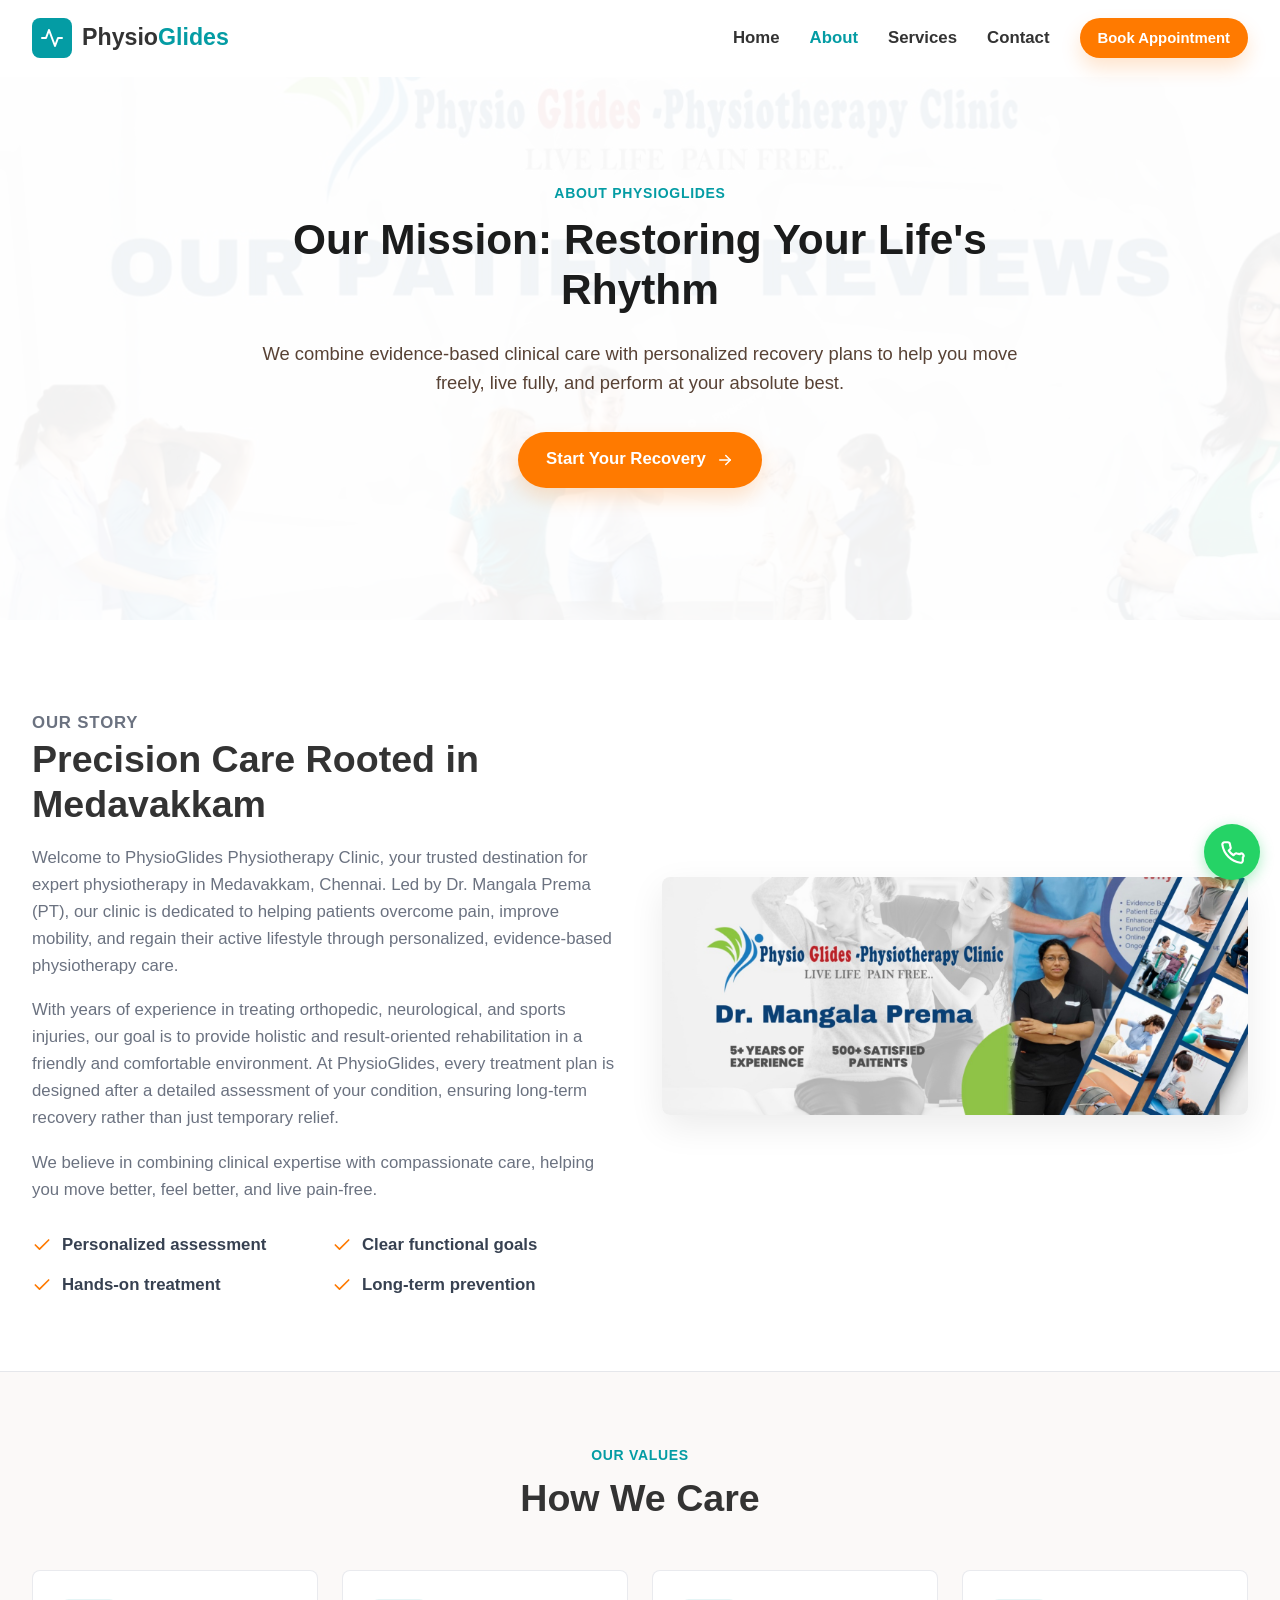
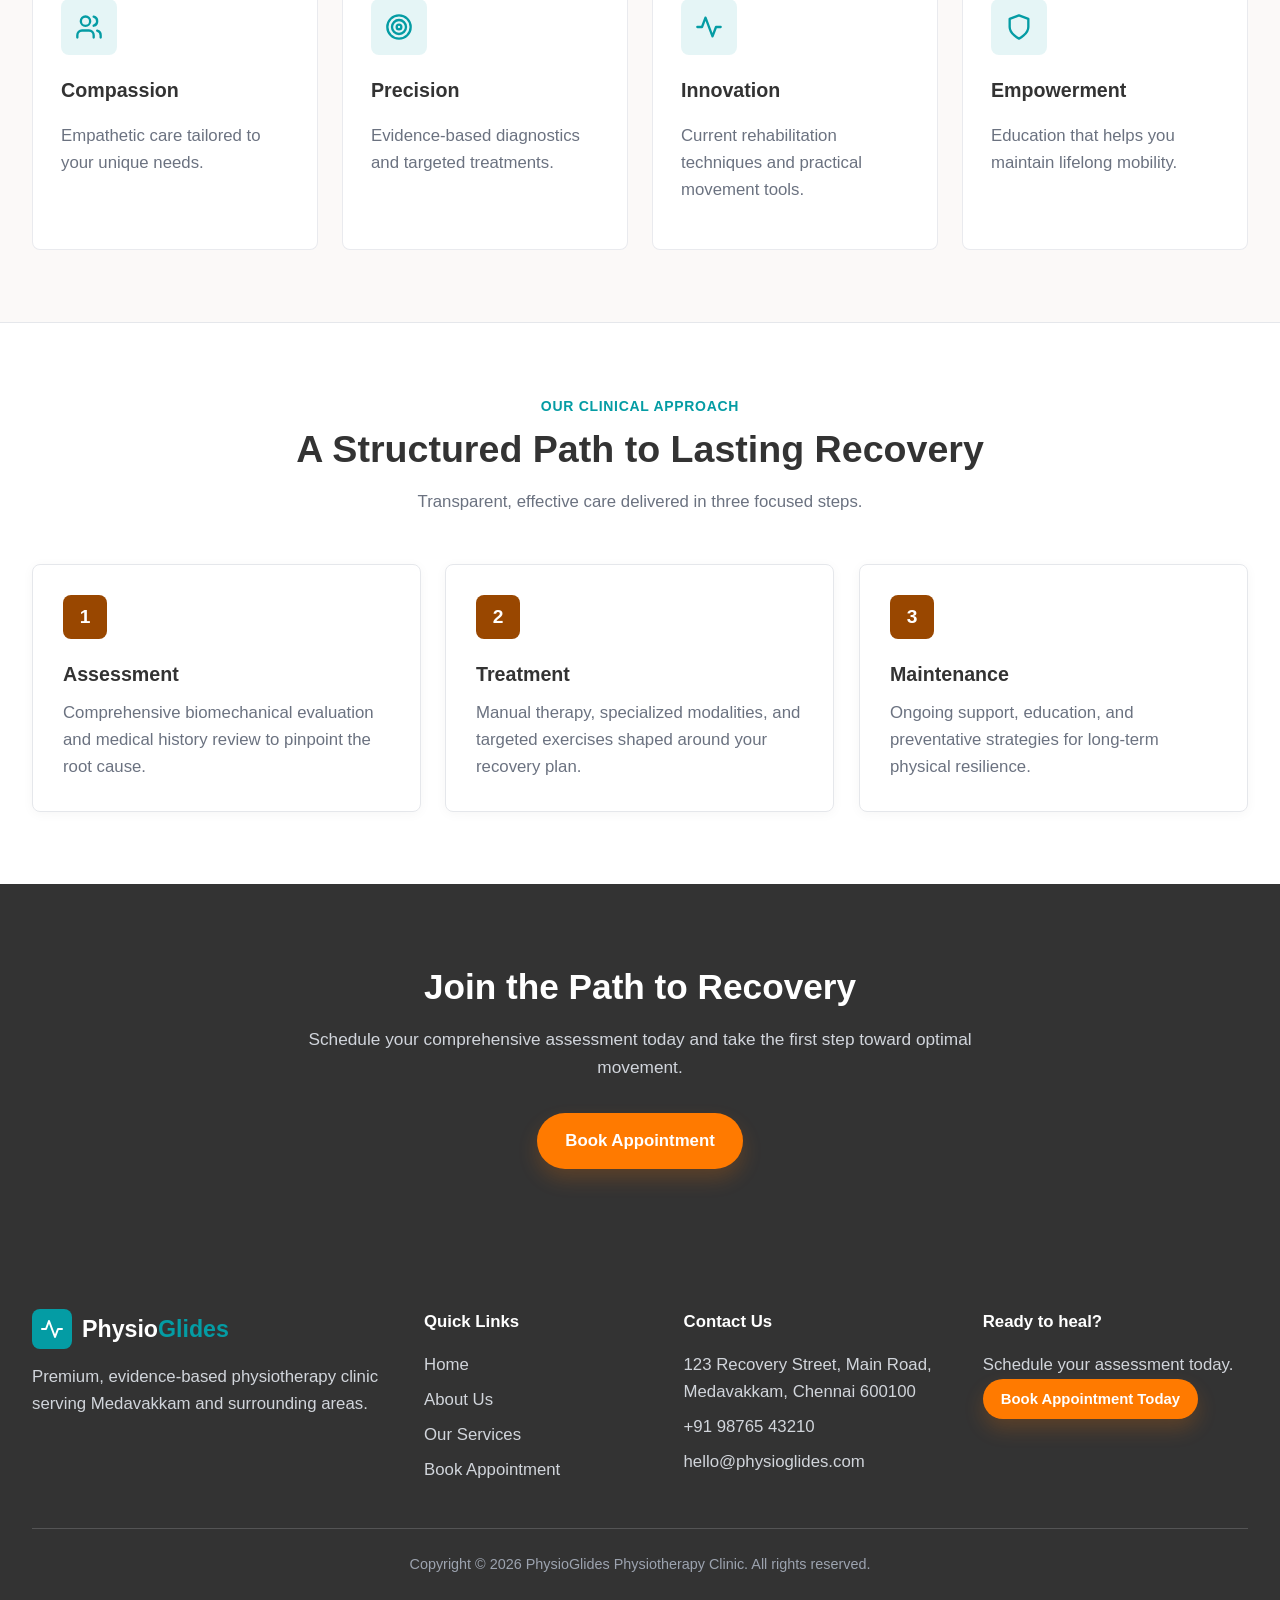
<file: about.html>
<!DOCTYPE html>
<html lang="en">
  <head>
    <meta charset="UTF-8" />
    <meta name="viewport" content="width=device-width, initial-scale=1.0" />
    <meta
      name="description"
      content="Learn about PhysioGlides Physiotherapy Clinic in Medavakkam, Chennai, and its patient-first approach to evidence-based recovery."
    />
    <title>About Us | PhysioGlides</title>
    
    <!-- Canonical URL -->
    <link rel="canonical" href="https://physioglides.com/about.html" />

    <!-- Open Graph Tags -->
    <meta property="og:title" content="About Us | PhysioGlides" />
    <meta property="og:description" content="Learn about Dr. Mangala Prema and our evidence-based care approach in Medavakkam." />
    <meta property="og:image" content="https://physioglides.com/assets/about-clinic.png" />
    <meta property="og:url" content="https://physioglides.com/about.html" />
    <meta property="og:type" content="website" />

    <!-- Twitter Card Tags -->
    <meta name="twitter:card" content="summary" />
    <meta name="twitter:title" content="About Us | PhysioGlides" />
    <meta name="twitter:description" content="Learn about Dr. Mangala Prema and our evidence-based care approach." />
    <meta name="twitter:image" content="https://physioglides.com/assets/about-clinic.png" />

    <!-- Cache-Busted Stylesheet -->
    <link rel="stylesheet" href="styles.css?v=1.0.1" />
  </head>
  <body>
    <svg class="svg-sprite" aria-hidden="true">
      <symbol id="icon-activity" viewBox="0 0 24 24"><path d="M22 12h-4l-3 8-6-16-3 8H2" /></symbol>
      <symbol id="icon-arrow-right" viewBox="0 0 24 24"><path d="M5 12h14" /><path d="m13 6 6 6-6 6" /></symbol>
      <symbol id="icon-check" viewBox="0 0 24 24"><path d="m20 6-11 11-5-5" /></symbol>
      <symbol id="icon-close" viewBox="0 0 24 24"><path d="M18 6 6 18" /><path d="m6 6 12 12" /></symbol>
      <symbol id="icon-menu" viewBox="0 0 24 24"><path d="M4 6h16" /><path d="M4 12h16" /><path d="M4 18h16" /></symbol>
      <symbol id="icon-phone" viewBox="0 0 24 24"><path d="M22 16.92v3a2 2 0 0 1-2.18 2A19.8 19.8 0 0 1 3.09 5.18 2 2 0 0 1 5.06 3h3a2 2 0 0 1 2 1.72c.12.89.32 1.76.6 2.6a2 2 0 0 1-.45 2.11L9 10.64a16 16 0 0 0 4.36 4.36l1.21-1.21a2 2 0 0 1 2.11-.45c.84.28 1.71.48 2.6.6A2 2 0 0 1 22 16.92z" /></symbol>
      <symbol id="icon-shield" viewBox="0 0 24 24"><path d="M12 22s8-4 8-10V5l-8-3-8 3v7c0 6 8 10 8 10z" /></symbol>
      <symbol id="icon-target" viewBox="0 0 24 24"><circle cx="12" cy="12" r="10" /><circle cx="12" cy="12" r="6" /><circle cx="12" cy="12" r="2" /></symbol>
      <symbol id="icon-users" viewBox="0 0 24 24"><path d="M16 21v-2a4 4 0 0 0-4-4H6a4 4 0 0 0-4 4v2" /><circle cx="9" cy="7" r="4" /><path d="M22 21v-2a4 4 0 0 0-3-3.87" /><path d="M16 3.13a4 4 0 0 1 0 7.75" /></symbol>
    </svg>

    <header class="site-header" data-header>
      <div class="container header-inner">
        <a class="brand" href="index.html#home" aria-label="PhysioGlides home">
          <span class="brand-mark"><svg><use href="#icon-activity"></use></svg></span>
          <span class="brand-name">Physio<span>Glides</span></span>
        </a>
        <nav class="desktop-nav" aria-label="Primary navigation">
          <a href="index.html#home">Home</a>
          <a class="is-active" href="about.html">About</a>
          <a href="services.html">Services</a>
          <a href="index.html#contact">Contact</a>
          <a class="btn btn-primary btn-small" href="index.html#booking">Book Appointment</a>
        </nav>
        <button class="menu-toggle" type="button" aria-label="Open menu" aria-expanded="false" data-menu-toggle>
          <svg class="menu-icon"><use href="#icon-menu"></use></svg>
          <svg class="close-icon"><use href="#icon-close"></use></svg>
        </button>
      </div>
      <nav class="mobile-nav" aria-label="Mobile navigation" data-mobile-nav>
        <a href="index.html#home">Home</a>
        <a class="is-active" href="about.html">About</a>
        <a href="services.html">Services</a>
        <a href="index.html#contact">Contact</a>
        <a class="btn btn-primary" href="index.html#booking">Book Appointment</a>
      </nav>
    </header>

    <main>
      <section class="page-hero mission-hero">
        <img class="hero-bg-anim" src="assets/mission-bg.png" alt="Healing background environment" />
        <div class="container page-hero-content">
          <p class="section-kicker fade-in-up delay-1">About PhysioGlides</p>
          <h1 class="fade-in-up delay-2">Our Mission: Restoring Your Life's Rhythm</h1>
          <p class="fade-in-up delay-3">
            We combine evidence-based clinical care with personalized recovery plans to help you
            move freely, live fully, and perform at your absolute best.
          </p>
          <a class="btn btn-primary btn-large fade-in-up delay-4" href="index.html#booking">
            Start Your Recovery <svg><use href="#icon-arrow-right"></use></svg>
          </a>
        </div>
      </section>

      <section class="section story-section">
        <div class="container split">
          <div class="section-copy reveal-on-scroll">
            <p class="section-kicker">Our Story</p>
            <h2>Precision Care Rooted in Medavakkam</h2>
            <p>
              Welcome to PhysioGlides Physiotherapy Clinic, your trusted destination for expert physiotherapy in Medavakkam, Chennai.
              Led by Dr. Mangala Prema (PT), our clinic is dedicated to helping patients overcome pain, improve mobility, and regain their active lifestyle through personalized, evidence-based physiotherapy care.
            </p>
            <p>
              With years of experience in treating orthopedic, neurological, and sports injuries, our goal is to provide holistic and result-oriented rehabilitation in a friendly and comfortable environment.
              At PhysioGlides, every treatment plan is designed after a detailed assessment of your condition, ensuring long-term recovery rather than just temporary relief.
            </p>
            <p>
              We believe in combining clinical expertise with compassionate care, helping you move better, feel better, and live pain-free.
            </p>
            <ul class="check-list">
              <li><svg><use href="#icon-check"></use></svg>Personalized assessment</li>
              <li><svg><use href="#icon-check"></use></svg>Clear functional goals</li>
              <li><svg><use href="#icon-check"></use></svg>Hands-on treatment</li>
              <li><svg><use href="#icon-check"></use></svg>Long-term prevention</li>
            </ul>
          </div>
          <div class="image-stack reveal-on-scroll">
            <span></span>
            <img src="assets/about-clinic.png" alt="PhysioGlides clinic interior and treatment space" width="600" height="420" loading="lazy" />
          </div>
        </div>
      </section>

      <section class="section values-section">
        <div class="container">
          <div class="section-heading reveal-on-scroll">
            <p class="section-kicker">Our Values</p>
            <h2>How We Care</h2>
          </div>
          <div class="values-grid">
            <article class="feature-card reveal-on-scroll">
              <span><svg><use href="#icon-users"></use></svg></span>
              <h3>Compassion</h3>
              <p>Empathetic care tailored to your unique needs.</p>
            </article>
            <article class="feature-card reveal-on-scroll">
              <span><svg><use href="#icon-target"></use></svg></span>
              <h3>Precision</h3>
              <p>Evidence-based diagnostics and targeted treatments.</p>
            </article>
            <article class="feature-card reveal-on-scroll">
              <span><svg><use href="#icon-activity"></use></svg></span>
              <h3>Innovation</h3>
              <p>Current rehabilitation techniques and practical movement tools.</p>
            </article>
            <article class="feature-card reveal-on-scroll">
              <span><svg><use href="#icon-shield"></use></svg></span>
              <h3>Empowerment</h3>
              <p>Education that helps you maintain lifelong mobility.</p>
            </article>
          </div>
        </div>
      </section>

      <section class="section approach-section">
        <div class="container">
          <div class="section-heading reveal-on-scroll">
            <p class="section-kicker">Our Clinical Approach</p>
            <h2>A Structured Path to Lasting Recovery</h2>
            <p>Transparent, effective care delivered in three focused steps.</p>
          </div>
          <div class="approach-grid">
            <article class="reveal-on-scroll">
              <strong>1</strong>
              <h3>Assessment</h3>
              <p>Comprehensive biomechanical evaluation and medical history review to pinpoint the root cause.</p>
            </article>
            <article class="reveal-on-scroll">
              <strong>2</strong>
              <h3>Treatment</h3>
              <p>Manual therapy, specialized modalities, and targeted exercises shaped around your recovery plan.</p>
            </article>
            <article class="reveal-on-scroll">
              <strong>3</strong>
              <h3>Maintenance</h3>
              <p>Ongoing support, education, and preventative strategies for long-term physical resilience.</p>
            </article>
          </div>
        </div>
      </section>

      <section class="dark-cta">
        <div class="container">
          <h2>Join the Path to Recovery</h2>
          <p>Schedule your comprehensive assessment today and take the first step toward optimal movement.</p>
          <a class="btn btn-primary btn-large" href="index.html#booking">Book Appointment</a>
        </div>
      </section>
    </main>

    <footer class="footer">
      <div class="container footer-grid">
        <div>
          <a class="brand footer-brand" href="index.html#home" aria-label="PhysioGlides home">
            <span class="brand-mark"><svg><use href="#icon-activity"></use></svg></span>
            <span class="brand-name">Physio<span>Glides</span></span>
          </a>
          <p>Premium, evidence-based physiotherapy clinic serving Medavakkam and surrounding areas.</p>
        </div>
        <div>
          <h3>Quick Links</h3>
          <a href="index.html#home">Home</a>
          <a href="about.html">About Us</a>
          <a href="services.html">Our Services</a>
          <a href="index.html#booking">Book Appointment</a>
        </div>
        <div>
          <h3>Contact Us</h3>
          <p>123 Recovery Street, Main Road,<br />Medavakkam, Chennai 600100</p>
          <a href="tel:+919876543210">+91 98765 43210</a>
          <a href="mailto:hello@physioglides.com">hello@physioglides.com</a>
        </div>
        <div>
          <h3>Ready to heal?</h3>
          <p>Schedule your assessment today.</p>
          <a class="btn btn-primary btn-small" href="index.html#booking">Book Appointment Today</a>
        </div>
      </div>
      <div class="container footer-bottom">
        <span>Copyright &copy; <span data-year></span> PhysioGlides Physiotherapy Clinic. All rights reserved.</span>
      </div>
    </footer>

    <a class="whatsapp" href="https://wa.me/919876543210" target="_blank" rel="noreferrer" aria-label="Chat on WhatsApp">
      <svg><use href="#icon-phone"></use></svg>
    </a>

    <!-- Cache-Busted Javascript -->
    <script src="script.js?v=1.0.1"></script>
  </body>
</html>
</file>
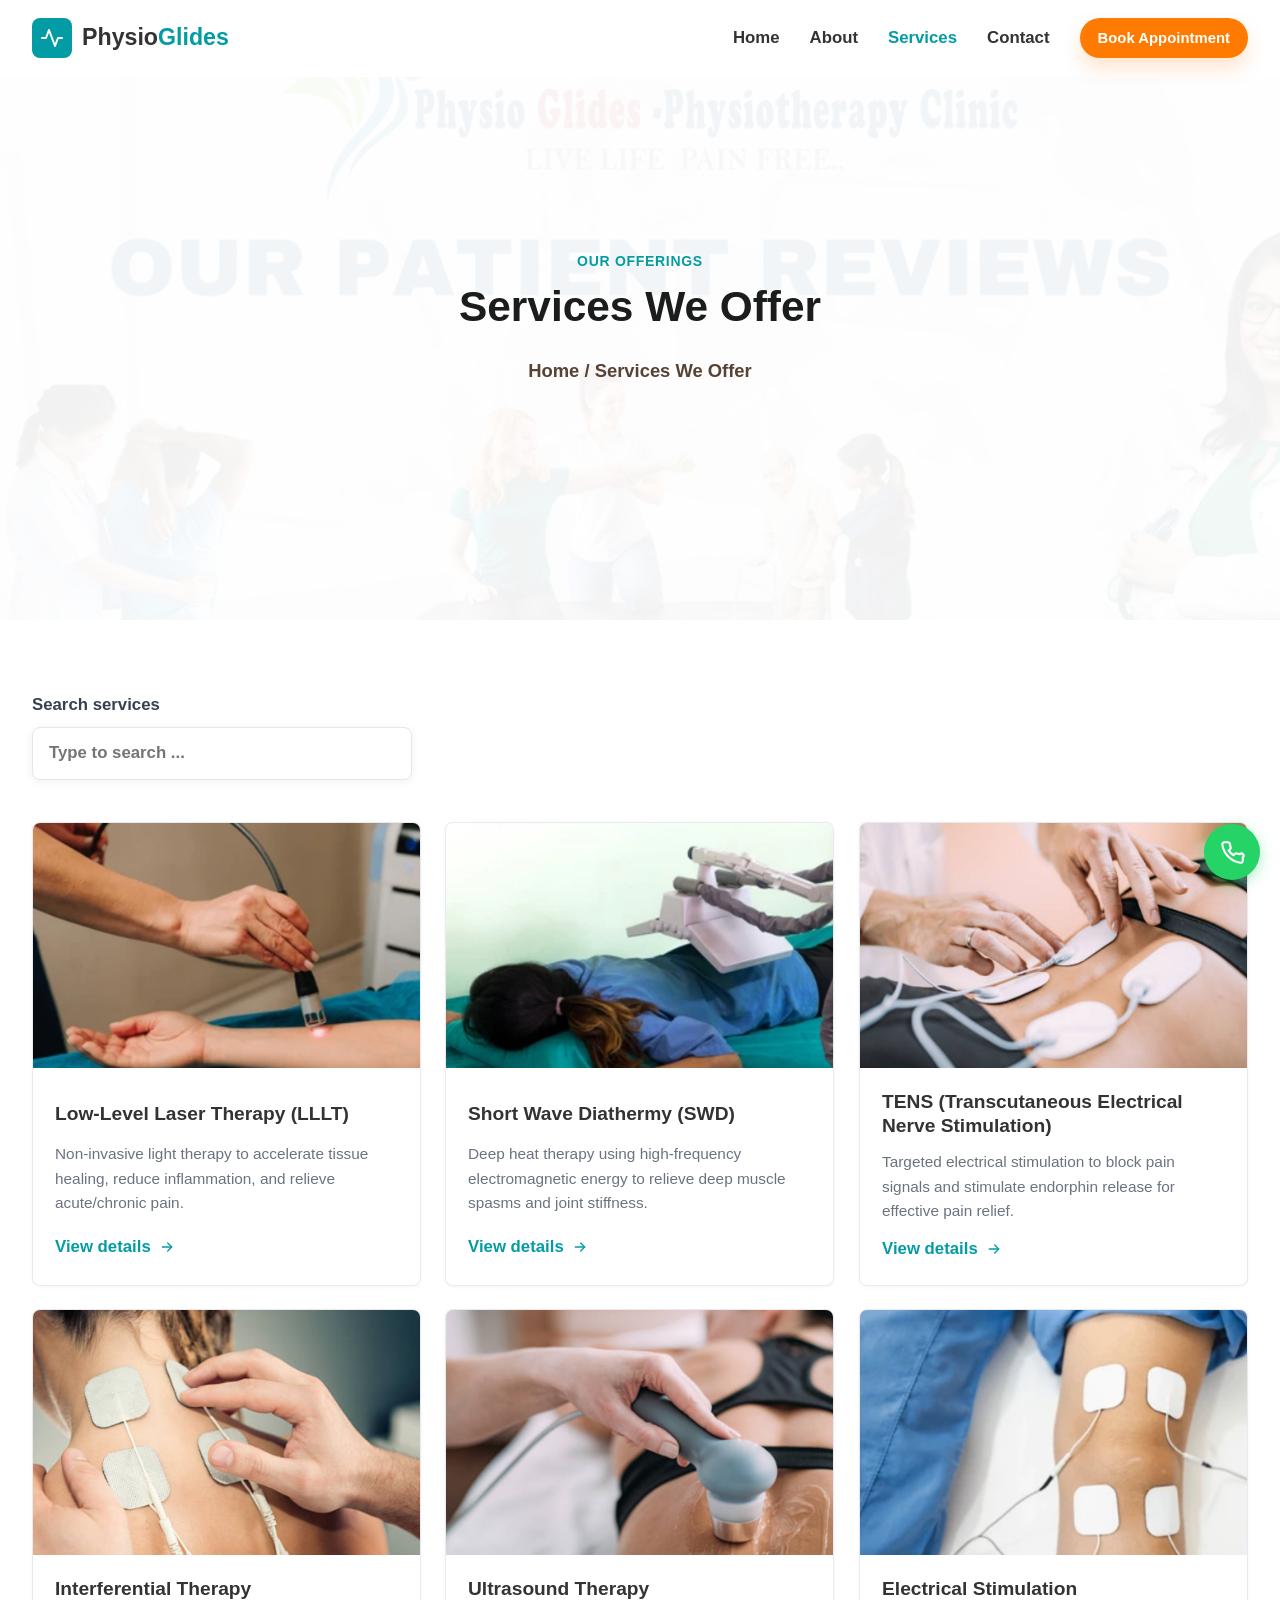
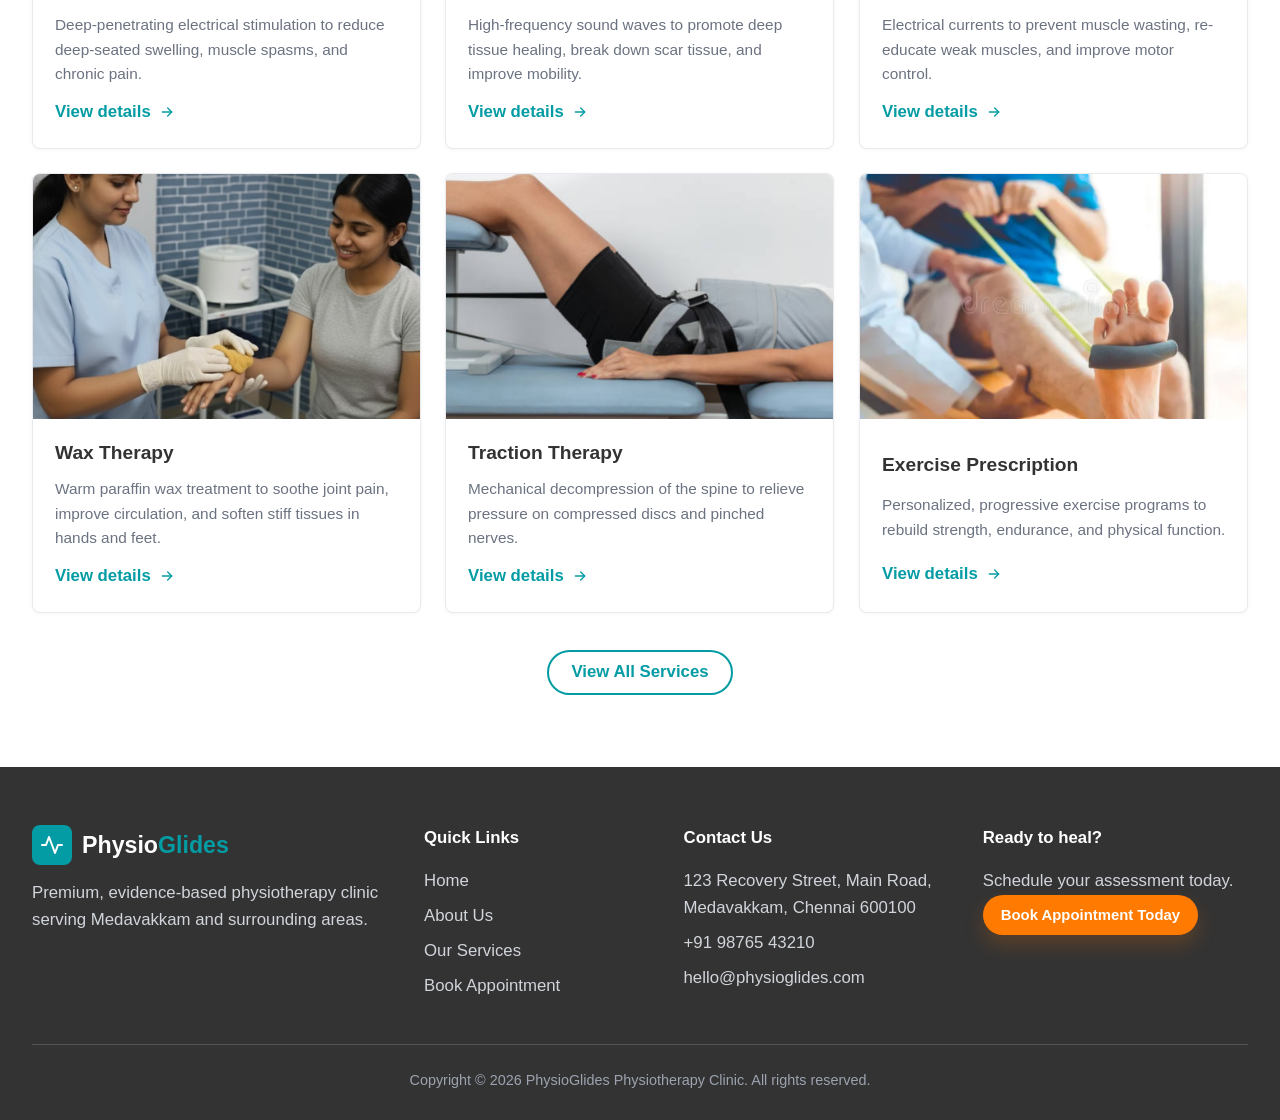
<file: services.html>
<!DOCTYPE html>
<html lang="en">
  <head>
    <meta charset="UTF-8" />
    <meta name="viewport" content="width=device-width, initial-scale=1.0" />
    <meta
      name="description"
      content="Explore physiotherapy services from PhysioGlides, including sports rehab, home care, neuro rehab, pediatric physiotherapy, and post-surgery rehabilitation."
    />
    <title>Services | PhysioGlides</title>
    
    <!-- Canonical URL -->
    <link rel="canonical" href="https://physioglides.com/services.html" />

    <!-- Open Graph Tags -->
    <meta property="og:title" content="Services | PhysioGlides" />
    <meta property="og:description" content="Explore our evidence-based services including laser, traction, and home physiotherapy care." />
    <meta property="og:image" content="https://physioglides.com/assets/about-clinic.png" />
    <meta property="og:url" content="https://physioglides.com/services.html" />
    <meta property="og:type" content="website" />

    <!-- Twitter Card Tags -->
    <meta name="twitter:card" content="summary" />
    <meta name="twitter:title" content="Services | PhysioGlides" />
    <meta name="twitter:description" content="Explore our evidence-based clinical services." />
    <meta name="twitter:image" content="https://physioglides.com/assets/about-clinic.png" />

    <!-- Cache-Busted Stylesheet -->
    <link rel="stylesheet" href="styles.css?v=1.0.1" />
  </head>
  <body>
    <svg class="svg-sprite" aria-hidden="true">
      <symbol id="icon-activity" viewBox="0 0 24 24"><path d="M22 12h-4l-3 8-6-16-3 8H2" /></symbol>
      <symbol id="icon-arrow-right" viewBox="0 0 24 24"><path d="M5 12h14" /><path d="m13 6 6 6-6 6" /></symbol>
      <symbol id="icon-check" viewBox="0 0 24 24"><path d="m20 6-11 11-5-5" /></symbol>
      <symbol id="icon-close" viewBox="0 0 24 24"><path d="M18 6 6 18" /><path d="m6 6 12 12" /></symbol>
      <symbol id="icon-menu" viewBox="0 0 24 24"><path d="M4 6h16" /><path d="M4 12h16" /><path d="M4 18h16" /></symbol>
      <symbol id="icon-phone" viewBox="0 0 24 24"><path d="M22 16.92v3a2 2 0 0 1-2.18 2A19.8 19.8 0 0 1 3.09 5.18 2 2 0 0 1 5.06 3h3a2 2 0 0 1 2 1.72c.12.89.32 1.76.6 2.6a2 2 0 0 1-.45 2.11L9 10.64a16 16 0 0 0 4.36 4.36l1.21-1.21a2 2 0 0 1 2.11-.45c.84.28 1.71.48 2.6.6A2 2 0 0 1 22 16.92z" /></symbol>
    </svg>

    <header class="site-header" data-header>
      <div class="container header-inner">
        <a class="brand" href="index.html#home" aria-label="PhysioGlides home">
          <span class="brand-mark"><svg><use href="#icon-activity"></use></svg></span>
          <span class="brand-name">Physio<span>Glides</span></span>
        </a>
        <nav class="desktop-nav" aria-label="Primary navigation">
          <a href="index.html#home">Home</a>
          <a href="about.html">About</a>
          <a class="is-active" href="services.html">Services</a>
          <a href="index.html#contact">Contact</a>
          <a class="btn btn-primary btn-small" href="index.html#booking">Book Appointment</a>
        </nav>
        <button class="menu-toggle" type="button" aria-label="Open menu" aria-expanded="false" data-menu-toggle>
          <svg class="menu-icon"><use href="#icon-menu"></use></svg>
          <svg class="close-icon"><use href="#icon-close"></use></svg>
        </button>
      </div>
      <nav class="mobile-nav" aria-label="Mobile navigation" data-mobile-nav>
        <a href="index.html#home">Home</a>
        <a href="about.html">About</a>
        <a class="is-active" href="services.html">Services</a>
        <a href="index.html#contact">Contact</a>
        <a class="btn btn-primary" href="index.html#booking">Book Appointment</a>
      </nav>
    </header>

    <main>
      <section class="page-hero services-hero">
        <img class="hero-bg-anim" src="assets/mission-bg.png" alt="PhysioGlides clinic treatment room" />
        <div class="container page-hero-content">
          <p class="section-kicker fade-in-up delay-1">Our Offerings</p>
          <h1 class="fade-in-up delay-2">Services We Offer</h1>
          <p class="breadcrumb fade-in-up delay-3"><a href="index.html#home">Home</a> / <span>Services We Offer</span></p>
        </div>
      </section>

      <section class="section services-page">
        <div class="container">
          <div class="service-toolbar">
            <label>
              <span>Search services</span>
              <input type="search" placeholder="Type to search ..." data-service-search />
            </label>
          </div>

          <div class="services-grid" data-services-grid data-initial-count="9"></div>
          <p class="empty-state" data-no-services hidden>No services found matching your search.</p>

          <div class="center-actions">
            <button class="btn btn-outline" type="button" data-load-services>Load More</button>
          </div>
        </div>
      </section>
    </main>

    <footer class="footer">
      <div class="container footer-grid">
        <div>
          <a class="brand footer-brand" href="index.html#home" aria-label="PhysioGlides home">
            <span class="brand-mark"><svg><use href="#icon-activity"></use></svg></span>
            <span class="brand-name">Physio<span>Glides</span></span>
          </a>
          <p>Premium, evidence-based physiotherapy clinic serving Medavakkam and surrounding areas.</p>
        </div>
        <div>
          <h3>Quick Links</h3>
          <a href="index.html#home">Home</a>
          <a href="about.html">About Us</a>
          <a href="services.html">Our Services</a>
          <a href="index.html#booking">Book Appointment</a>
        </div>
        <div>
          <h3>Contact Us</h3>
          <p>123 Recovery Street, Main Road,<br />Medavakkam, Chennai 600100</p>
          <a href="tel:+919876543210">+91 98765 43210</a>
          <a href="mailto:hello@physioglides.com">hello@physioglides.com</a>
        </div>
        <div>
          <h3>Ready to heal?</h3>
          <p>Schedule your assessment today.</p>
          <a class="btn btn-primary btn-small" href="index.html#booking">Book Appointment Today</a>
        </div>
      </div>
      <div class="container footer-bottom">
        <span>Copyright &copy; <span data-year></span> PhysioGlides Physiotherapy Clinic. All rights reserved.</span>
      </div>
    </footer>

    <a class="whatsapp" href="https://wa.me/919876543210" target="_blank" rel="noreferrer" aria-label="Chat on WhatsApp">
      <svg><use href="#icon-phone"></use></svg>
    </a>

    <dialog class="service-dialog" data-service-dialog>
      <button class="dialog-close" type="button" aria-label="Close service details" data-close-dialog>
        <svg><use href="#icon-close"></use></svg>
      </button>
      <div data-dialog-content></div>
    </dialog>

    <!-- Cache-Busted Javascript -->
    <script src="script.js?v=1.0.1"></script>
  </body>
</html>
</file>
<file: styles.css>
:root {
  --teal: #049ca4;
  --teal-dark: #03838a;
  --orange: #ff7a00;
  --orange-dark: #ee6c00;
  --ink: #333333;
  --body: #4f4f4f;
  --muted: #6b7280;
  --soft: #f7f7f7;
  --cream: #fbf9f8;
  --line: #e5e7eb;
  --white: #ffffff;
  --shadow: 0 12px 35px rgba(0, 0, 0, 0.08);
}

* {
  box-sizing: border-box;
}

html {
  scroll-behavior: smooth;
  overflow-x: hidden;
}

body {
  margin: 0;
  color: var(--body);
  background: var(--white);
  font-family: Inter, "DM Sans", "Segoe UI", Arial, sans-serif;
  line-height: 1.6;
  text-rendering: optimizeLegibility;
  -webkit-font-smoothing: antialiased;
  overflow-x: hidden;
}

body.menu-open {
  overflow: hidden;
}

img {
  display: block;
  max-width: 100%;
  height: auto;
}

a {
  color: inherit;
  text-decoration: none;
}

button,
input,
select,
textarea {
  font: inherit;
}

button {
  cursor: pointer;
}

svg {
  width: 1em;
  height: 1em;
}

svg:not(.svg-sprite) {
  fill: none;
  stroke: currentColor;
  stroke-linecap: round;
  stroke-linejoin: round;
  stroke-width: 2;
}

.svg-sprite {
  position: absolute;
  width: 0;
  height: 0;
  overflow: hidden;
}

/* Default Mobile-First Spacing */
.container {
  width: min(100% - 16px, 1180px);
  margin: 0 auto;
}

.section {
  padding: 58px 0;
  scroll-margin-top: 92px;
}

.section-heading {
  max-width: 720px;
  margin: 0 auto 48px;
  text-align: center;
}

.section-kicker,
.eyebrow {
  margin: 0 0 10px;
  color: var(--teal);
  font-size: 0.875rem;
  font-weight: 700;
  text-transform: uppercase;
  letter-spacing: 0.05em;
}

.section-heading h2,
.section-copy h2,
.location h2 {
  margin: 0;
  color: var(--ink);
  font-size: 2.25rem;
  line-height: 1.2;
}

.section-heading p:not(.section-kicker),
.section-copy p {
  color: var(--muted);
  font-size: 1.05rem;
}

.btn {
  display: inline-flex;
  align-items: center;
  justify-content: center;
  gap: 10px;
  min-height: 44px;
  border: 0;
  border-radius: 999px;
  padding: 12px 22px;
  font-weight: 700;
  line-height: 1;
  transition: transform 180ms ease, background-color 180ms ease, color 180ms ease, border-color 180ms ease,
    box-shadow 180ms ease;
}

.btn svg {
  width: 18px;
  height: 18px;
}

.btn-primary {
  color: var(--white);
  background: var(--orange);
  box-shadow: 0 10px 20px rgba(255, 122, 0, 0.2);
}

.btn-primary:hover,
.btn-primary:focus-visible {
  background: var(--orange-dark);
  transform: translateY(-1px);
}

.btn-outline {
  color: var(--teal);
  background: var(--white);
  border: 2px solid var(--teal);
}

.btn-outline:hover,
.btn-outline:focus-visible {
  color: var(--white);
  background: var(--teal);
}

.btn-small {
  min-height: 40px;
  padding: 10px 18px;
  font-size: 0.93rem;
}

.btn-large {
  min-height: 56px;
  padding: 16px 28px;
  font-size: 1.05rem;
}

/* Header & Navigation */
.site-header {
  position: fixed;
  inset: 0 0 auto;
  z-index: 50;
  background: rgba(255, 255, 255, 0.92);
  border-bottom: 1px solid transparent;
  backdrop-filter: blur(10px);
  transition: box-shadow 180ms ease, border-color 180ms ease, background-color 180ms ease;
}

.site-header.is-scrolled {
  background: rgba(255, 255, 255, 0.98);
  border-color: rgba(229, 231, 235, 0.8);
  box-shadow: 0 8px 30px rgba(0, 0, 0, 0.08);
}

.header-inner {
  display: flex;
  align-items: center;
  justify-content: space-between;
  min-height: 76px;
}

.brand {
  display: inline-flex;
  align-items: center;
  gap: 10px;
  color: var(--ink);
}

.brand-mark {
  display: inline-grid;
  width: 36px;
  height: 36px;
  place-items: center;
  color: var(--white);
  background: var(--teal);
  border-radius: 8px;
}

.brand-mark svg {
  width: 24px;
  height: 24px;
}

.brand-name {
  font-size: 1.1rem;
  font-weight: 800;
  line-height: 1;
}

.brand-name span {
  color: var(--teal);
}

.desktop-nav {
  display: none;
  align-items: center;
  gap: 30px;
  color: var(--ink);
  font-weight: 650;
}

.desktop-nav a:not(.btn) {
  transition: color 160ms ease;
}

.desktop-nav a:hover,
.desktop-nav a:focus-visible,
.desktop-nav a.is-active,
.mobile-nav a.is-active {
  color: var(--teal);
}

.menu-toggle {
  display: inline-grid;
  width: 44px;
  height: 44px;
  place-items: center;
  color: var(--ink);
  background: transparent;
  border: 0;
  border-radius: 8px;
}

.menu-toggle svg {
  width: 24px;
  height: 24px;
}

.menu-toggle .close-icon,
.menu-toggle[aria-expanded="true"] .menu-icon {
  display: none;
}

.menu-toggle[aria-expanded="true"] .close-icon {
  display: block;
}

.mobile-nav {
  display: grid;
  max-height: 0;
  overflow: hidden;
  padding: 0 16px;
  background: var(--white);
  border-top: 1px solid var(--line);
  box-shadow: 0 18px 30px rgba(0, 0, 0, 0.1);
  transition: max-height 220ms ease, padding 220ms ease;
}

.mobile-nav.is-open {
  max-height: 360px;
  padding: 16px;
}

.mobile-nav a {
  display: block;
  padding: 12px 4px;
  font-weight: 700;
}

.mobile-nav .btn {
  margin-top: 6px;
}

/* Hero Section */
.hero {
  position: relative;
  display: flex;
  min-height: 760px;
  align-items: flex-start;
  overflow: hidden;
  padding: 118px 0 76px;
  isolation: isolate;
}

.hero img,
.hero-overlay {
  position: absolute;
  inset: 0;
}

.hero img {
  z-index: -2;
  width: 100%;
  height: 100%;
  object-fit: cover;
  object-position: 64% center;
}

.hero-overlay {
  z-index: -1;
  background: linear-gradient(180deg, rgba(255, 255, 255, 0.98) 0%, rgba(255, 255, 255, 0.9) 56%, rgba(255, 255, 255, 0.5) 100%);
}

.hero-content {
  width: min(100% - 16px, 1180px);
}

.hero-content .eyebrow {
  display: inline-flex;
  padding: 8px 16px;
  background: rgba(4, 156, 164, 0.1);
  border: 1px solid rgba(4, 156, 164, 0.2);
  border-radius: 999px;
  box-shadow: 0 4px 12px rgba(4, 156, 164, 0.08);
  text-transform: none;
  letter-spacing: 0;
}

.hero h1 {
  max-width: 720px;
  margin: 22px 0 24px;
  color: var(--ink);
  font-size: 2.25rem;
  line-height: 1.13;
}

.hero h1 span {
  color: var(--teal);
}

.hero-copy {
  max-width: 620px;
  margin: 0 0 34px;
  color: #4a5565;
  font-size: 1.05rem;
}

/* Page Hero */
.page-hero {
  position: relative;
  display: grid;
  min-height: 560px;
  place-items: center;
  overflow: hidden;
  padding: 118px 0 80px;
  text-align: center;
  isolation: isolate;
}

.page-hero>img {
  position: absolute;
  inset: 0;
  z-index: -2;
  width: 100%;
  height: 100%;
  object-fit: cover;
  opacity: 0.22;
}

.page-hero::after {
  position: absolute;
  inset: 0;
  z-index: -1;
  content: "";
  background: rgba(255, 255, 255, 0.76);
}

.page-hero-content {
  max-width: 840px;
}

.page-hero h1,
.page-title h1 {
  margin: 0;
  color: #1b1c1c;
  font-size: 2.35rem;
  line-height: 1.18;
}

.page-hero p:not(.section-kicker) {
  max-width: 760px;
  margin: 24px auto 34px;
  color: #584235;
  font-size: 1.15rem;
}

.page-title {
  padding: 112px 0 64px;
  background: #fff4ea;
  text-align: center;
}

.breadcrumb {
  margin: 12px 0 0;
  color: rgba(79, 79, 79, 0.72);
  font-weight: 700;
}

.breadcrumb a {
  transition: color 160ms ease;
}

.breadcrumb a:hover,
.breadcrumb a:focus-visible {
  color: var(--teal);
}

/* Statistics Grid */
.stats {
  position: relative;
  z-index: 1;
  color: var(--white);
  background: var(--body);
  padding: 44px 0;
}

.stats-grid {
  display: grid;
  grid-template-columns: 1fr;
  gap: 26px;
  text-align: center;
}

.stats-grid div {
  display: grid;
  gap: 4px;
  min-width: 0;
}

.stats-grid strong {
  color: var(--teal);
  font-size: 2rem;
  line-height: 1;
}

.stats-grid span {
  color: #d1d5db;
  font-weight: 650;
}

/* Layout Splits & Grids */
.split {
  display: grid;
  grid-template-columns: 1fr;
  gap: 44px;
  align-items: center;
}

.image-stack {
  position: relative;
}

.image-stack img {
  margin: 0;
  position: relative;
  z-index: 1;
  width: 100%;
  height: auto;
  border-radius: 8px;
  box-shadow: var(--shadow);
}

/* Responsive adjustments for split layout on mobile and tablets */
@media (max-width: 799px) {
  .about .split .image-stack {
    order: 2;
  }

  .about .split .section-copy {
    order: 1;
  }
}

@media (min-width: 800px) {
  .split {
    grid-template-columns: repeat(2, minmax(0, 1fr));
  }
}

.section-copy {
  min-width: 0;
}

.section-copy p {
  margin: 18px 0 0;
}

.check-list {
  display: grid;
  grid-template-columns: 1fr;
  gap: 14px;
  margin: 28px 0 0;
  padding: 0;
  list-style: none;
}

.check-list li {
  display: flex;
  align-items: flex-start;
  gap: 10px;
  color: #374151;
  font-weight: 650;
}

.check-list svg {
  width: 20px;
  height: 20px;
  flex: 0 0 auto;
  color: var(--orange);
  margin-top: 3px;
}

.why,
.testimonials {
  background: var(--soft);
  border-top: 1px solid var(--line);
  border-bottom: 1px solid var(--line);
}

.feature-grid,
.services-grid,
.values-grid,
.approach-grid {
  display: grid;
  grid-template-columns: 1fr;
  gap: 24px;
}

.feature-card,
.service-card,
.testimonial-card,
.contact-card,
.appointment-form,
.urgent-box {
  border: 1px solid rgba(229, 231, 235, 0.85);
  border-radius: 8px;
  background: var(--white);
}

.feature-card {
  padding: 28px;
  transition: transform 180ms ease, box-shadow 180ms ease;
}

.feature-card:hover {
  transform: translateY(-3px);
  box-shadow: 0 12px 28px rgba(0, 0, 0, 0.08);
}

.feature-card span {
  display: grid;
  width: 56px;
  height: 56px;
  place-items: center;
  color: var(--teal);
  background: rgba(4, 156, 164, 0.1);
  border-radius: 8px;
  margin-bottom: 20px;
}

.feature-card span svg {
  width: 28px;
  height: 28px;
}

.feature-card h3,
.service-card h3,
.testimonial-card h3,
.contact-card h3,
.urgent-box h3 {
  margin: 0;
  color: var(--ink);
}

.feature-card p,
.service-card p,
.testimonial-card p,
.contact-card p,
.urgent-box p {
  color: var(--muted);
}

.values-section {
  background: var(--cream);
  border-top: 1px solid var(--line);
  border-bottom: 1px solid var(--line);
}

.approach-grid article {
  padding: 30px;
  background: var(--white);
  border: 1px solid var(--line);
  border-radius: 8px;
  box-shadow: 0 2px 12px rgba(0, 0, 0, 0.04);
}

.approach-grid strong {
  display: grid;
  width: 44px;
  height: 44px;
  place-items: center;
  margin-bottom: 20px;
  color: var(--white);
  background: #994700;
  border-radius: 8px;
  font-size: 1.2rem;
}

.approach-grid h3 {
  margin: 0 0 10px;
  color: var(--ink);
}

.approach-grid p {
  margin: 0;
  color: var(--muted);
}

/* Call to Action Banner */
.dark-cta {
  padding: 82px 0;
  color: var(--white);
  background: var(--ink);
  text-align: center;
}

.dark-cta h2 {
  margin: 0;
  font-size: 2.2rem;
  line-height: 1.2;
}

.dark-cta p {
  max-width: 680px;
  margin: 18px auto 32px;
  color: #d1d5dc;
  font-size: 1.08rem;
}

/* Services Directory Page toolbar */
.service-toolbar {
  display: flex;
  justify-content: flex-start;
  margin-bottom: 42px;
}

.service-toolbar label {
  display: grid;
  width: min(100%, 380px);
  gap: 8px;
  color: #374151;
  font-weight: 700;
}

.service-toolbar input {
  width: 100%;
  min-height: 50px;
  padding: 12px 16px;
  color: var(--ink);
  background: var(--white);
  border: 1px solid var(--line);
  border-radius: 8px;
  outline: none;
  box-shadow: 0 2px 10px rgba(0, 0, 0, 0.06);
}

.service-toolbar input:focus {
  border-color: var(--teal);
  box-shadow: 0 0 0 3px rgba(4, 156, 164, 0.16);
}

.empty-state {
  margin: 56px 0;
  color: rgba(79, 79, 79, 0.65);
  text-align: center;
  font-weight: 700;
}

.service-card {
  display: grid;
  overflow: hidden;
  text-align: left;
  box-shadow: 0 1px 4px rgba(0, 0, 0, 0.04);
  transition: transform 180ms ease, box-shadow 180ms ease;
}

.service-card:hover,
.service-card:focus-within {
  transform: translateY(-3px);
  box-shadow: 0 16px 32px rgba(0, 0, 0, 0.1);
}

.service-card img {
  width: 100%;
  height: 245px;
  object-fit: cover;
}

.service-card-content {
  display: grid;
  gap: 12px;
  padding: 22px;
}

.service-card h3 {
  font-size: 1.2rem;
  line-height: 1.25;
}

.service-card p {
  display: -webkit-box;
  margin: 0;
  overflow: hidden;
  font-size: 0.96rem;
  -webkit-box-orient: vertical;
  -webkit-line-clamp: 3;
}

.service-link {
  justify-self: start;
  display: inline-flex;
  align-items: center;
  gap: 8px;
  padding: 0;
  color: var(--teal);
  background: transparent;
  border: 0;
  font-weight: 800;
}

.service-link svg {
  width: 16px;
  height: 16px;
}

.center-actions {
  margin-top: 38px;
  text-align: center;
}

.modalities {
  color: var(--white);
  background: var(--body);
  padding: 58px 0;
}

.modalities h2 {
  margin: 0 0 30px;
  text-align: center;
  font-size: 1.6rem;
}

/* Modality Badges */
.therapy-grid {
  display: grid;
  grid-template-columns: repeat(2, 1fr);
  gap: 10px;
}

.therapy-grid span {
  display: flex;
  align-items: center;
  justify-content: center;
  text-align: center;
  min-height: 50px;
  padding: 10px 8px;
  color: #f9fafb;
  background: rgba(255, 255, 255, 0.06);
  border: 1px solid rgba(255, 255, 255, 0.1);
  border-radius: 8px;
  font-size: 0.85rem;
  font-weight: 700;
  transition: all 0.3s cubic-bezier(0.4, 0, 0.2, 1);
  overflow-wrap: break-word;
}

.therapy-grid span:hover {
  transform: translateY(-2px);
  background: rgba(4, 156, 164, 0.15);
  border-color: rgba(4, 156, 164, 0.4);
  box-shadow: 0 4px 20px rgba(4, 156, 164, 0.15);
}

/* Testimonial slider setup */
.testimonial-card {
  position: relative;
  padding: 20px;
}

.testimonial-card .quote {
  position: absolute;
  top: 24px;
  right: 24px;
  width: 40px;
  height: 40px;
  color: rgba(107, 114, 128, 0.14);
}

.stars {
  display: flex;
  gap: 4px;
  margin-bottom: 18px;
  color: var(--orange);
}

.stars svg {
  width: 18px;
  height: 18px;
  fill: currentColor;
}

.testimonial-card p {
  position: relative;
  z-index: 1;
  margin: 0 0 24px;
  color: #374151;
  font-size: 1.05rem;
  font-style: italic;
}

.testimonial-card span {
  color: var(--muted);
  font-size: 0.9rem;
}

.testimonial-slider-container {
  position: relative;
  width: 100%;
  max-width: 860px;
  margin: 0 auto;
  padding: 0;
  box-sizing: border-box;
}

.slider-viewport {
  overflow: hidden;
  width: 100%;
  border-radius: 8px;
}

.slider-track {
  display: flex;
  transition: transform 0.6s cubic-bezier(0.25, 1, 0.5, 1);
  width: 100%;
  will-change: transform;
}

.testimonial-slide {
  flex: 0 0 100%;
  width: 100%;
  box-sizing: border-box;
}

.slider-arrow {
  display: none;
}

.slider-dots {
  display: flex;
  justify-content: center;
  align-items: center;
  gap: 8px;
  margin-top: 28px;
}

.slider-dot {
  width: 10px;
  height: 10px;
  border-radius: 999px;
  background-color: var(--line);
  border: 0;
  padding: 0;
  cursor: pointer;
  transition: width 0.3s cubic-bezier(0.4, 0, 0.2, 1), background-color 0.3s cubic-bezier(0.4, 0, 0.2, 1);
}

.slider-dot:hover {
  background-color: var(--teal-dark);
}

.slider-dot.is-active {
  width: 24px;
  background-color: var(--teal);
}

/* Booking Form Elements */
.booking-panel {
  display: grid;
  grid-template-columns: 1fr;
  gap: 38px;
  padding: 20px;
  background: rgba(4, 156, 164, 0.06);
  border: 1px solid rgba(4, 156, 164, 0.12);
  border-radius: 8px;
}

.urgent-box {
  display: flex;
  align-items: flex-start;
  gap: 16px;
  margin-top: 28px;
  padding: 22px;
  box-shadow: 0 8px 24px rgba(0, 0, 0, 0.05);
}

.urgent-box>span,
.contact-row>span {
  display: grid;
  width: 48px;
  height: 48px;
  flex: 0 0 auto;
  place-items: center;
  color: var(--orange);
  background: rgba(255, 122, 0, 0.1);
  border-radius: 999px;
}

.urgent-box svg,
.contact-row svg {
  width: 22px;
  height: 22px;
}

.urgent-box p {
  margin: 4px 0 6px;
}

.urgent-box a,
.contact-card a {
  color: var(--orange);
  font-weight: 800;
}

.appointment-form {
  display: grid;
  gap: 18px;
  padding: 20px;
  box-shadow: var(--shadow);
}

.form-row {
  display: grid;
  grid-template-columns: 1fr;
  gap: 18px;
}

.appointment-form label {
  display: grid;
  gap: 7px;
  color: #374151;
  font-size: 0.92rem;
  font-weight: 700;
}

.appointment-form input,
.appointment-form select,
.appointment-form textarea {
  width: 100%;
  min-height: 46px;
  color: var(--ink);
  background: #f9fafb;
  border: 1px solid #dfe3ea;
  border-radius: 8px;
  outline: none;
  padding: 12px 14px;
  transition: border-color 160ms ease, box-shadow 160ms ease;
}

.appointment-form textarea {
  resize: vertical;
}

.appointment-form input:focus,
.appointment-form select:focus,
.appointment-form textarea:focus {
  border-color: var(--teal);
  box-shadow: 0 0 0 3px rgba(4, 156, 164, 0.16);
}

.appointment-form input.is-invalid,
.appointment-form select.is-invalid,
.appointment-form textarea.is-invalid {
  border-color: #dc2626;
}

.form-note {
  display: flex;
  align-items: center;
  gap: 8px;
  margin: 0;
  color: var(--muted);
  font-size: 0.85rem;
}

.form-note svg {
  width: 18px;
  height: 18px;
  color: var(--teal);
}

.btn-submit {
  width: 100%;
  border-radius: 8px;
  min-height: 54px;
  font-size: 1rem;
}

.form-status {
  min-height: 22px;
  margin: 0;
  color: var(--teal-dark);
  font-weight: 800;
}

/* Validation Feedback CSS */
.error-message {
  color: #dc2626;
  font-size: 0.85rem;
  font-weight: 600;
  margin-top: 4px;
}

/* Contact & Map layout */
.location-grid {
  display: grid;
  grid-template-columns: 1fr;
  gap: 26px;
}

.contact-card {
  padding: 20px;
  background: #f9fafb;
}

.contact-card h3 {
  margin-bottom: 24px;
  font-size: 1.45rem;
}

.contact-row {
  display: flex;
  align-items: flex-start;
  gap: 16px;
  margin-top: 22px;
}

.contact-row h4 {
  margin: 0 0 4px;
  color: var(--ink);
}

.contact-row p {
  margin: 0;
}

.contact-row>span {
  color: var(--teal);
  background: rgba(4, 156, 164, 0.1);
}

.map-frame {
  position: relative;
  min-height: 420px;
  overflow: hidden;
  background: #e5e7eb;
  border: 1px solid var(--line);
  border-radius: 8px;
}

.map-frame iframe {
  display: block;
  width: 100%;
  height: 100%;
  min-height: 420px;
  border: 0;
}

/* Footer layout */
.footer {
  color: #d1d5db;
  background: var(--ink);
  padding: 58px 0 28px;
}

.footer-grid {
  display: grid;
  grid-template-columns: 1fr;
  gap: 34px;
}

.footer .brand {
  color: var(--white);
}

.footer p {
  margin: 14px 0 0;
  color: #d1d5db;
}

.footer h3 {
  margin: 0 0 16px;
  color: var(--white);
  font-size: 1.05rem;
}

.footer a:not(.brand):not(.btn) {
  display: block;
  width: max-content;
  max-width: 100%;
  margin: 8px 0;
  color: #d1d5db;
}

.footer a:hover,
.footer a:focus-visible {
  color: var(--teal);
}

.footer-bottom {
  margin-top: 36px;
  padding-top: 24px;
  border-top: 1px solid rgba(229, 231, 235, 0.18);
  color: #9ca3af;
  text-align: center;
  font-size: 0.9rem;
}

.whatsapp {
  position: fixed;
  right: 16px;
  bottom: 16px;
  z-index: 45;
  display: grid;
  width: 56px;
  height: 56px;
  place-items: center;
  color: var(--white);
  background: #25d366;
  border-radius: 999px;
  box-shadow: 0 4px 14px rgba(37, 211, 102, 0.39);
  transition: transform 180ms ease, background-color 180ms ease;
}

.whatsapp:hover,
.whatsapp:focus-visible {
  background: #1da851;
  transform: scale(1.04);
}

.whatsapp svg {
  width: 26px;
  height: 26px;
}

/* Service Detail Dialogue */
.service-dialog {
  width: min(92vw, 760px);
  padding: 0;
  color: var(--body);
  border: 0;
  border-radius: 8px;
  box-shadow: 0 28px 80px rgba(0, 0, 0, 0.28);
}

.service-dialog::backdrop {
  background: rgba(17, 24, 39, 0.58);
}

.dialog-close {
  position: absolute;
  top: 14px;
  right: 14px;
  z-index: 2;
  display: grid;
  width: 40px;
  height: 40px;
  place-items: center;
  color: var(--ink);
  background: rgba(255, 255, 255, 0.9);
  border: 1px solid var(--line);
  border-radius: 999px;
}

.dialog-close svg {
  width: 20px;
  height: 20px;
}

.dialog-media {
  width: 100%;
  height: 260px;
  object-fit: cover;
}

.dialog-body {
  padding: 28px;
}

.dialog-body h2 {
  margin: 0 0 12px;
  color: var(--ink);
}

.dialog-body p {
  color: var(--muted);
}

.dialog-body h3 {
  margin: 24px 0 12px;
  color: var(--ink);
}

.condition-list {
  display: grid;
  grid-template-columns: 1fr;
  gap: 10px;
  margin: 0;
  padding: 0;
  list-style: none;
}

.condition-list li {
  display: flex;
  align-items: flex-start;
  gap: 10px;
  padding: 12px;
  background: #f9fafb;
  border: 1px solid var(--line);
  border-radius: 8px;
  color: #374151;
  font-weight: 650;
}

.condition-list svg {
  flex: 0 0 auto;
  width: 18px;
  height: 18px;
  color: var(--orange);
  margin-top: 3px;
}

/* Animations */
@keyframes fadeInUp {
  from {
    opacity: 0;
    transform: translateY(28px);
  }

  to {
    opacity: 1;
    transform: translateY(0);
  }
}

.fade-in-up {
  opacity: 0;
  animation: fadeInUp 0.85s cubic-bezier(0.16, 1, 0.3, 1) forwards;
}

.delay-1 {
  animation-delay: 0.1s;
}

.delay-2 {
  animation-delay: 0.22s;
}

.delay-3 {
  animation-delay: 0.35s;
}

.delay-4 {
  animation-delay: 0.48s;
}

@keyframes heroZoom {
  from {
    transform: scale(1.12);
  }

  to {
    transform: scale(1);
  }
}

.hero-bg-anim {
  animation: heroZoom 7s cubic-bezier(0.16, 1, 0.3, 1) forwards;
  transform-origin: center center;
}

.reveal-on-scroll {
  opacity: 0;
  transform: translateY(24px);
  transition: opacity 0.85s cubic-bezier(0.16, 1, 0.3, 1),
    transform 0.85s cubic-bezier(0.16, 1, 0.3, 1);
  will-change: transform, opacity;
}

.reveal-active {
  opacity: 1;
  transform: translateY(0);
}

.reveal-active:nth-child(2) {
  transition-delay: 0.12s;
}

.reveal-active:nth-child(3) {
  transition-delay: 0.24s;
}

.reveal-active:nth-child(4) {
  transition-delay: 0.36s;
}

.reveal-active:nth-child(5) {
  transition-delay: 0.48s;
}

.reveal-active:nth-child(6) {
  transition-delay: 0.6s;
}


/* ==========================================================================
   MEDIA QUERIES (MOBILE-FIRST SCALING OVERRIDES)
   ========================================================================== */

/* 2. Small Mobile / Landscape Breakpoint (min-width: 368px) */
@media (min-width: 368px) {
  .container {
    width: min(100% - 24px, 1180px);
  }

  .brand-mark {
    width: 40px;
    height: 40px;
  }

  .brand-name {
    font-size: 1.25rem;
  }

  .hero h1 {
    font-size: 2.55rem;
  }
}

/* 3. Phablet Breakpoint (min-width: 420px) */
@media (min-width: 420px) {
  .container {
    width: min(100% - 32px, 1180px);
  }
}

/* 4. Small Tablet Breakpoint (min-width: 576px) */
@media (min-width: 576px) {

  .check-list,
  .form-row,
  .condition-list {
    grid-template-columns: repeat(2, minmax(0, 1fr));
  }

  .feature-grid,
  .services-grid,
  .values-grid,
  .approach-grid {
    grid-template-columns: repeat(2, minmax(0, 1fr));
  }

  .therapy-grid {
    grid-template-columns: repeat(3, 1fr);
    gap: 14px;
  }

  .therapy-grid span {
    padding: 14px 12px;
    font-size: 0.95rem;
    min-height: 54px;
  }
}

/* 5. Medium Tablet Breakpoint (min-width: 640px) */
@media (min-width: 640px) {
  .container {
    width: min(100% - 48px, 1180px);
  }
}

/* 6. Desktop Mode (min-width: 768px) */
@media (min-width: 768px) {
  .section {
    padding: 72px 0;
  }

  .brand-name {
    font-size: 1.45rem;
  }

  .therapy-grid {
    grid-template-columns: repeat(4, 1fr);
  }

  .therapy-grid span {
    padding: 16px;
    font-size: 1rem;
    min-height: 58px;
  }

  .desktop-nav {
    display: flex;
  }

  .menu-toggle,
  .mobile-nav {
    display: none;
  }

  .hero {
    min-height: 88vh;
    align-items: center;
    padding-top: 120px;
  }

  .hero img {
    object-position: 58% center;
  }

  .hero-overlay {
    background: linear-gradient(90deg, rgba(255, 255, 255, 0.97) 0%, rgba(255, 255, 255, 0.82) 54%, rgba(255, 255, 255, 0.25) 100%);
  }

  .hero h1 {
    font-size: 3.75rem;
  }

  .hero-copy {
    font-size: 1.18rem;
  }

  .page-hero {
    min-height: 620px;
    padding-top: 130px;
  }

  .page-hero h1,
  .page-title h1 {
    font-size: 2.65rem;
  }

  .page-title {
    padding-top: 132px;
  }

  .stats-grid {
    grid-template-columns: repeat(4, 1fr);
  }

  .stats-grid div+div {
    border-left: 1px solid rgba(209, 213, 219, 0.28);
  }

  .stats-grid strong {
    font-size: 2.35rem;
  }



  .section-heading h2,
  .section-copy h2,
  .location h2 {
    font-size: 2.35rem;
  }

  .testimonial-slider-container {
    padding: 0 64px;
  }

  .slider-arrow {
    display: inline-flex;
  }

  .booking-panel {
    padding: 28px;
  }

  .appointment-form {
    padding: 24px;
  }

  .contact-card {
    padding: 26px;
  }

  .footer-grid {
    grid-template-columns: 1.35fr 0.85fr 1fr 1fr;
  }

  .whatsapp {
    right: 20px;
    bottom: 20px;
  }
}

/* 7. Large Desktop Breakpoint (min-width: 960px) */
@media (min-width: 960px) {

  .split,
  .booking-panel,
  .location-grid {
    grid-template-columns: repeat(2, minmax(0, 1fr));
  }

  .feature-grid,
  .services-grid,
  .approach-grid {
    grid-template-columns: repeat(3, minmax(0, 1fr));
  }

  .values-grid {
    grid-template-columns: repeat(4, minmax(0, 1fr));
  }

  .booking-panel {
    gap: 58px;
    padding: 54px;
  }

  .location-grid {
    grid-template-columns: 0.85fr 1.6fr;
  }
}

/* 8. Widescreen Desktop Breakpoint (min-width: 1200px) */
@media (min-width: 1200px) {
  .container {
    width: min(100% - 64px, 1280px);
  }

  body {
    font-size: 1.05rem;
  }
}

/* 9. QHD / 2K Screens Breakpoint (min-width: 2560px) { ... handled ... } */
@media (min-width: 2560px) {
  :root {
    --shadow: 0 16px 45px rgba(0, 0, 0, 0.09);
  }

  .container {
    width: min(100% - 120px, 1800px);
  }

  body {
    font-size: 1.18rem;
    line-height: 1.65;
  }

  .section {
    padding: 96px 0;
  }

  .hero {
    min-height: 75vh;
  }

  .hero h1 {
    font-size: 5rem;
    max-width: 960px;
  }

  .hero-copy {
    font-size: 1.4rem;
    max-width: 780px;
  }

  .page-hero {
    min-height: 700px;
    padding-top: 160px;
  }

  .page-hero h1,
  .page-title h1 {
    font-size: 3.8rem;
  }

  .page-hero p:not(.section-kicker) {
    font-size: 1.38rem;
    max-width: 920px;
  }

  .section-heading h2,
  .section-copy h2,
  .location h2 {
    font-size: 3.2rem;
  }

}

/* 10. UHD / 4K Screens Breakpoint (min-width: 3840px) */
@media (min-width: 3840px) {
  .container {
    width: min(100% - 240px, 2400px);
  }

  body {
    font-size: 1.45rem;
    line-height: 1.75;
  }

  .section {
    padding: 130px 0;
  }

  .hero {
    min-height: 60vh;
    padding-top: 200px;
  }

  .hero h1 {
    font-size: 6.8rem;
    max-width: 1300px;
    margin-bottom: 32px;
  }

  .hero-copy {
    font-size: 1.9rem;
    max-width: 1000px;
    margin-bottom: 48px;
  }

  .page-hero {
    min-height: 800px;
    padding-top: 220px;
  }

  .page-hero h1,
  .page-title h1 {
    font-size: 5rem;
  }

  .page-hero p:not(.section-kicker) {
    font-size: 1.85rem;
    max-width: 1200px;
  }

  .section-heading h2,
  .section-copy h2,
  .location h2 {
    font-size: 4.5rem;
  }

  .btn-large {
    min-height: 72px;
    padding: 20px 40px;
    font-size: 1.35rem;
  }

  .feature-card {
    padding: 40px;
  }

  .feature-card span {
    width: 72px;
    height: 72px;
    border-radius: 12px;
  }

  .feature-card span svg {
    width: 36px;
    height: 36px;
  }
}

/* ==========================================================================
   ACCESSIBILITY KEYBOARD NAVIGATION FOCUS & REDUCED MOTION SUPPORT
   ========================================================================== */

/* Visible Focus Outline Rings */
a:focus-visible,
button:focus-visible,
input:focus-visible,
select:focus-visible,
textarea:focus-visible {
  outline: 3px solid var(--orange);
  outline-offset: 2px;
}

/* Prefers Reduced Motion Settings */
@media (prefers-reduced-motion: reduce) {
  * {
    animation-delay: 0s !important;
    animation-duration: 0s !important;
    animation-iteration-count: 1 !important;
    transition-duration: 0s !important;
    scroll-behavior: auto !important;
  }

  .hero-bg-anim {
    animation: none !important;
  }
}
</file>
